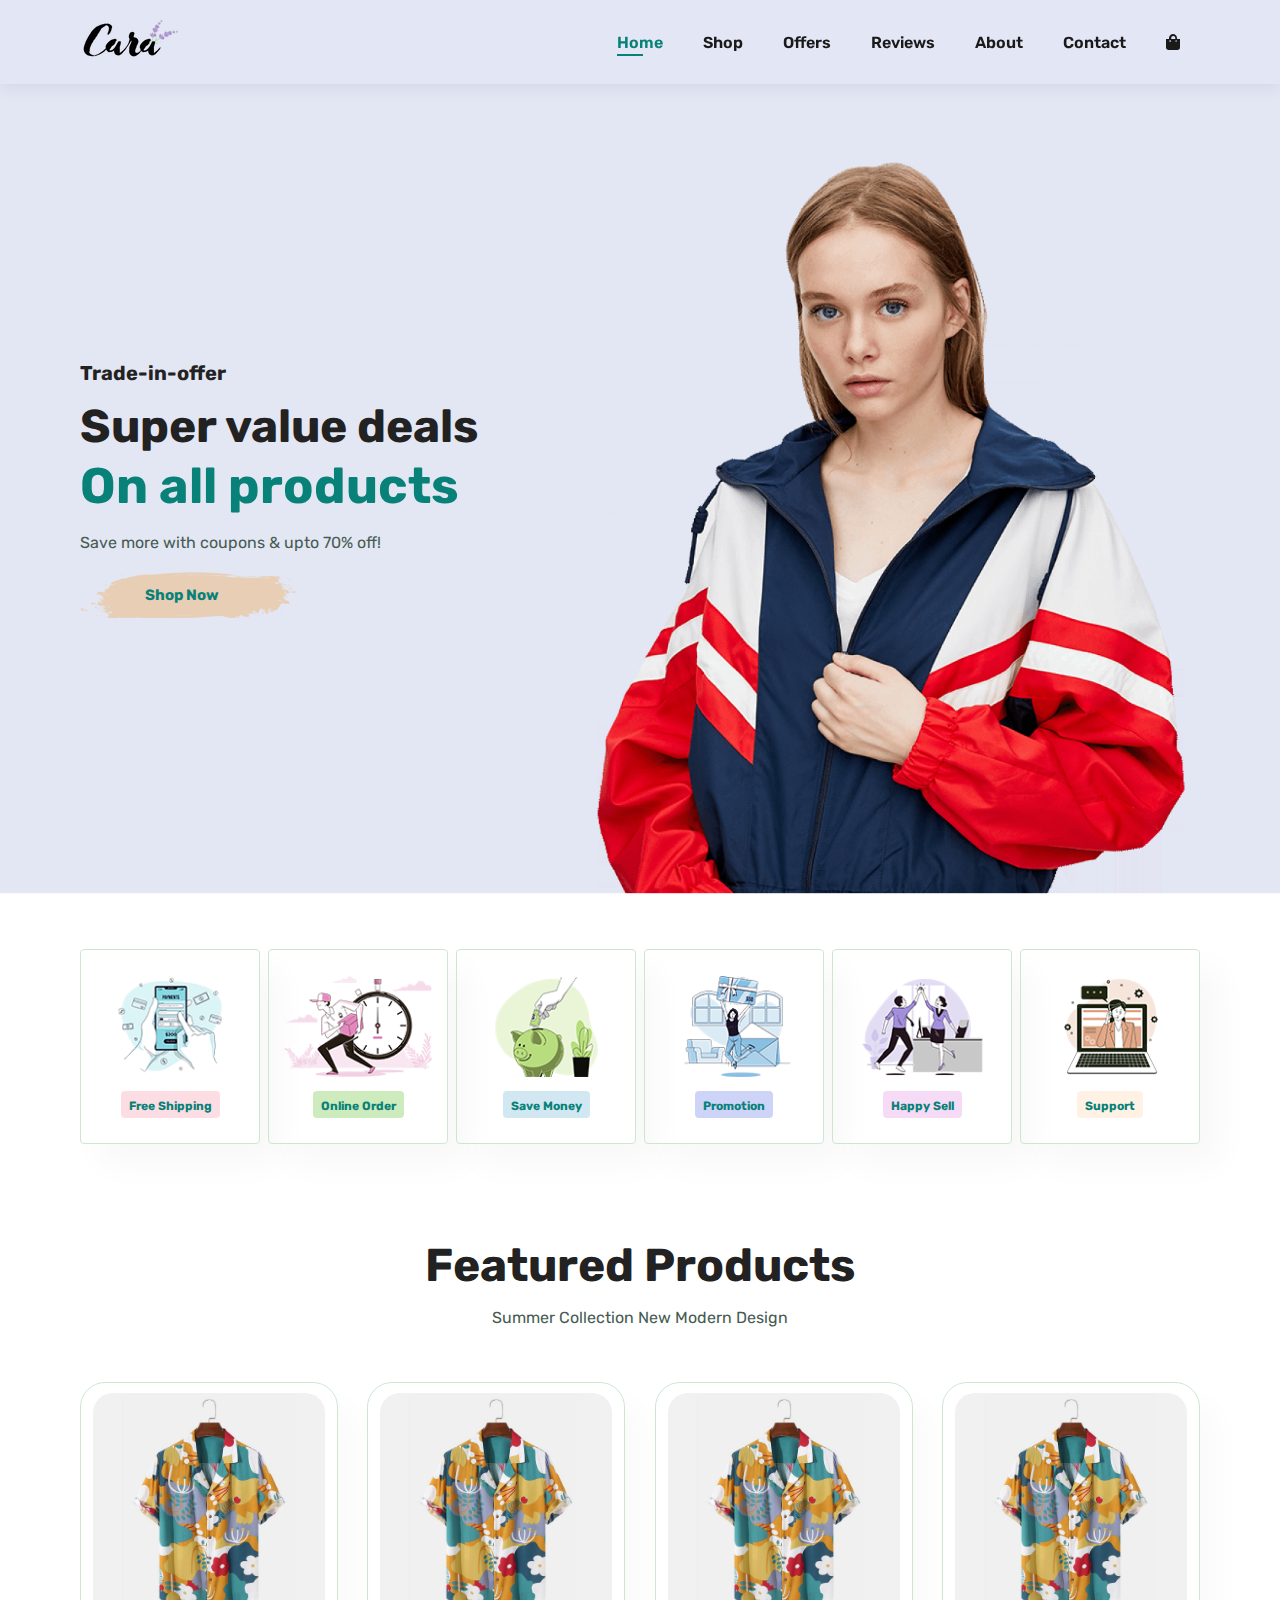
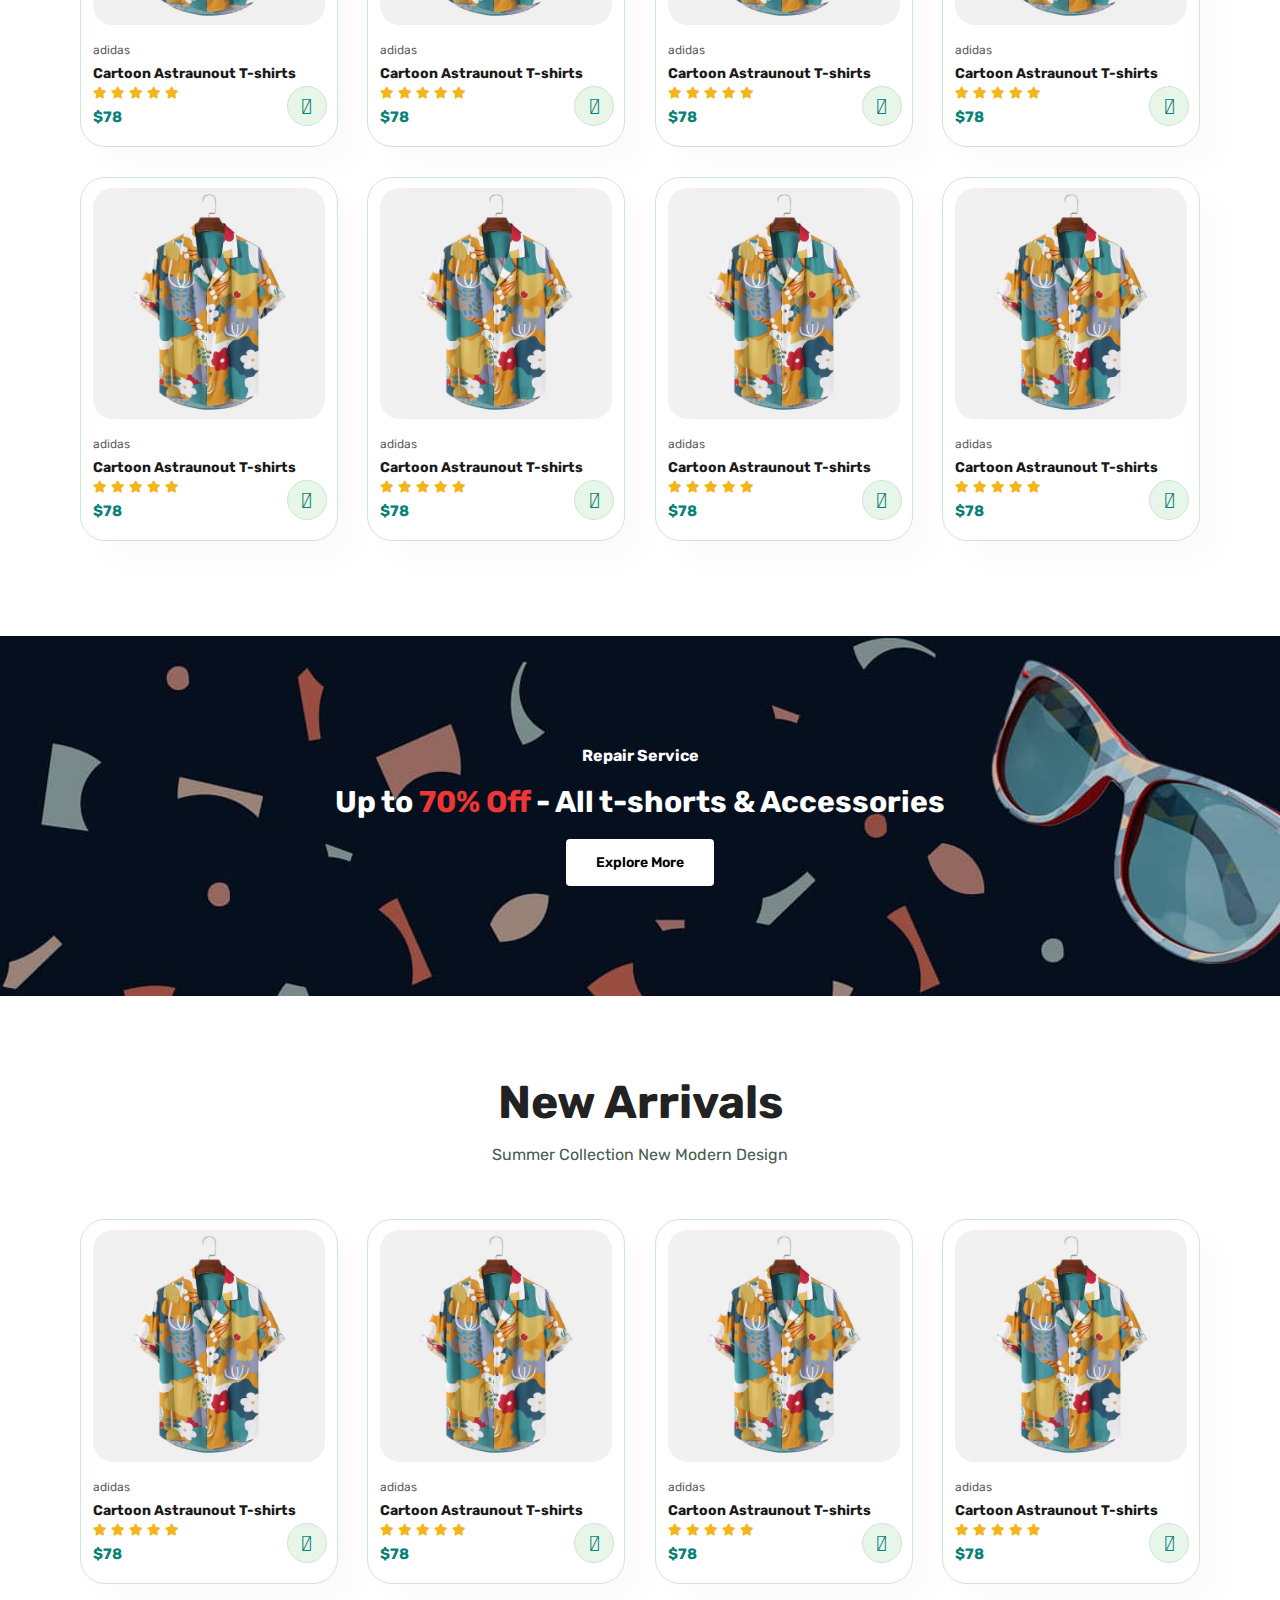
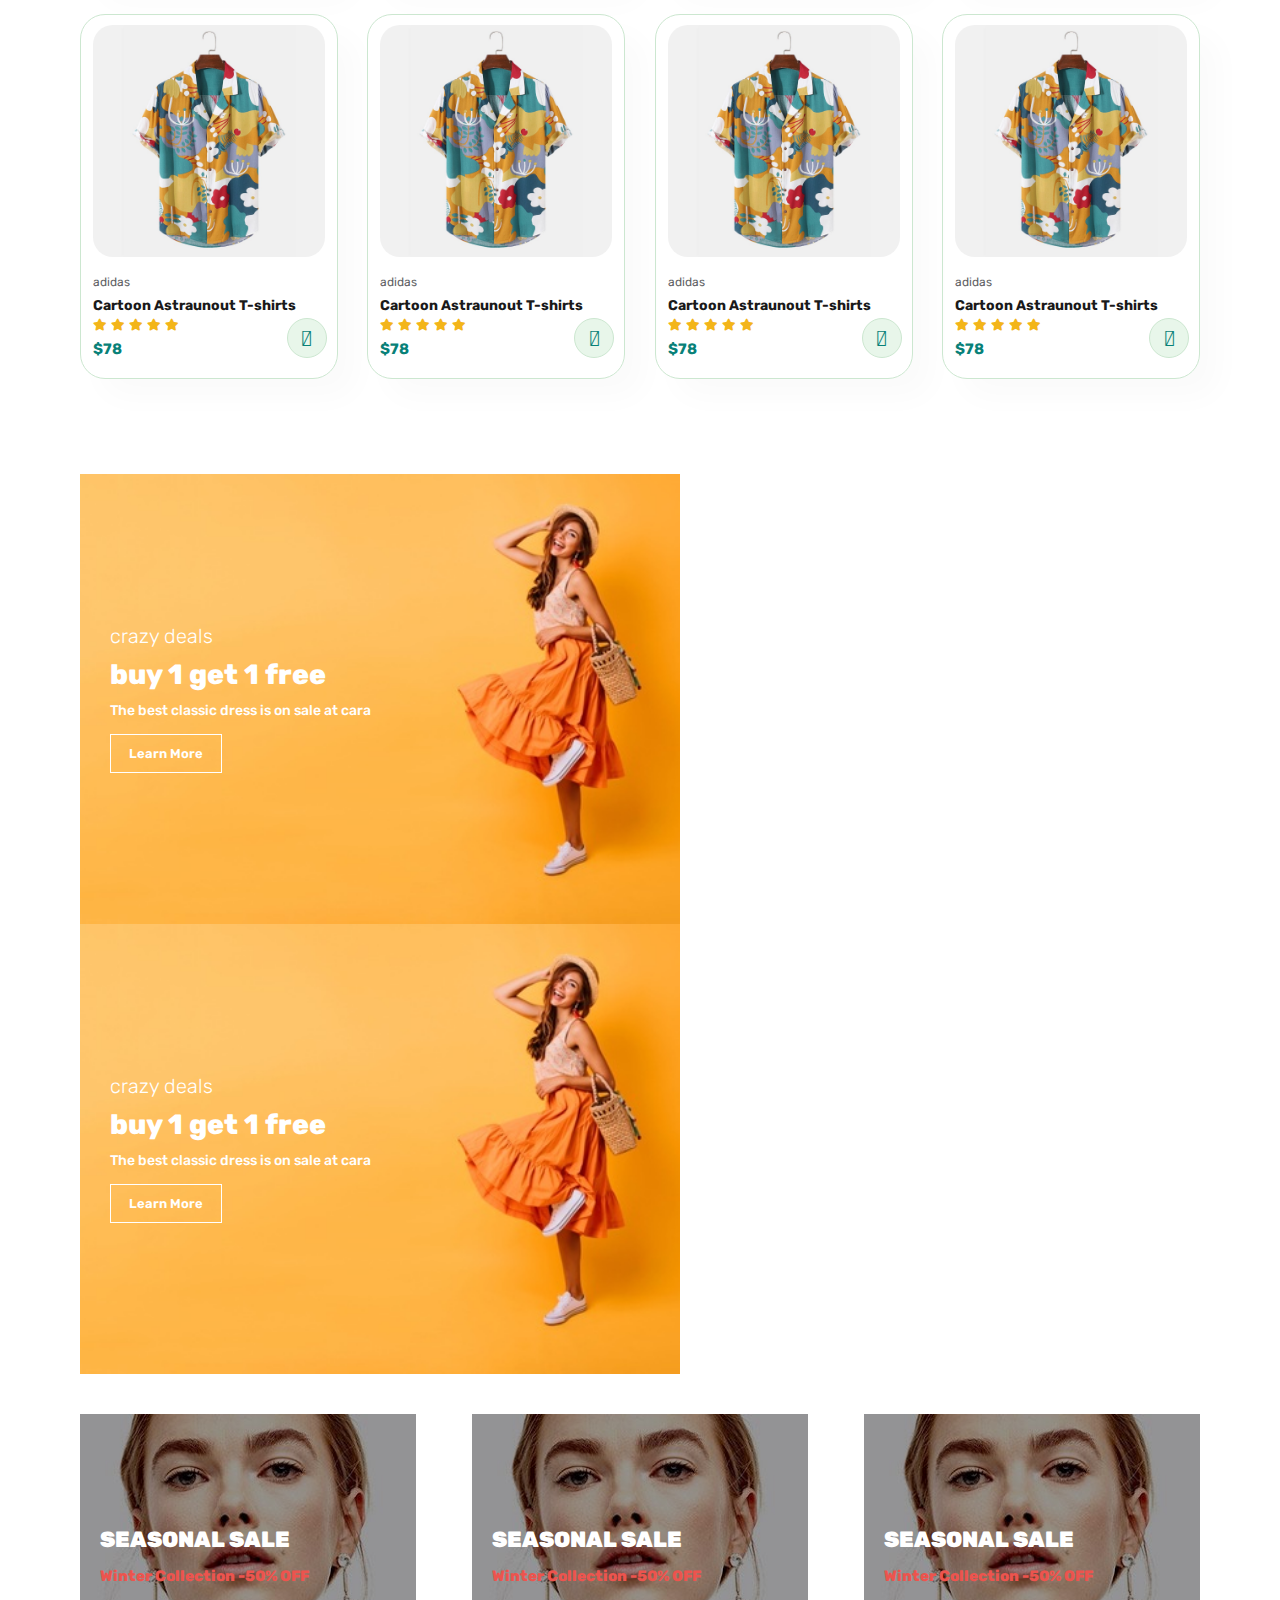
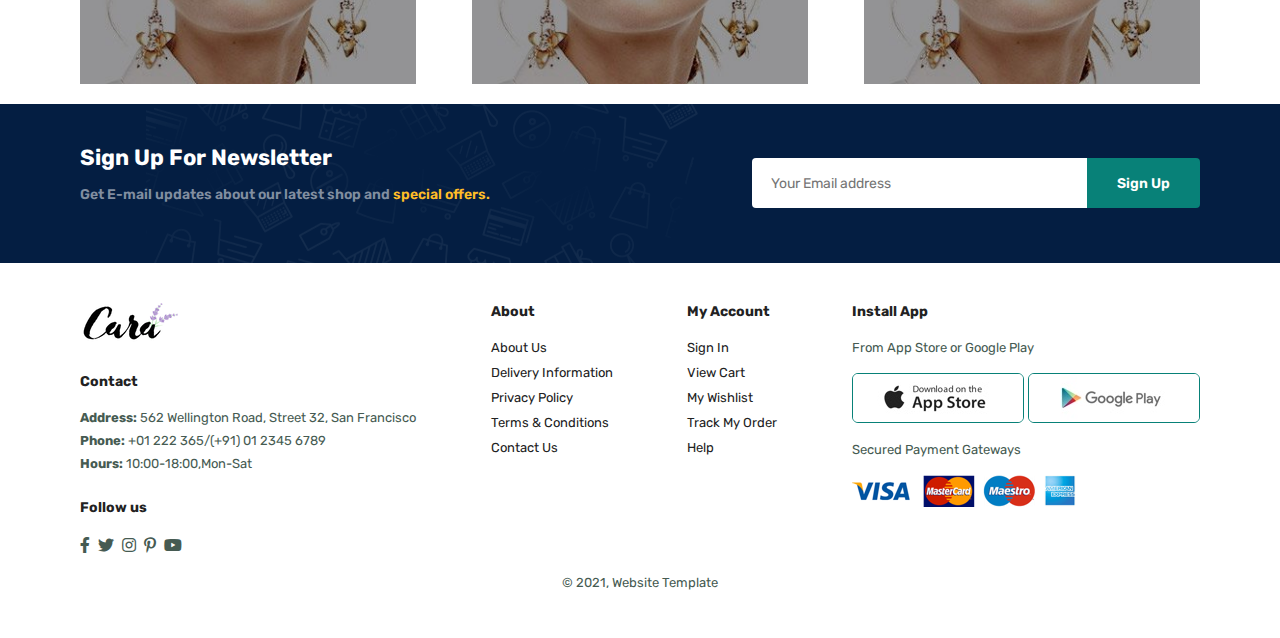
<file: index.html>
<!DOCTYPE html>
<html lang="en">
<head>
    <meta charset="UTF-8">
    <meta name="viewport" content="width=device-width, initial-scale=1.0">
    <link rel="stylesheet" href="style.css">
    <title>Website Name</title>
    <!-- <link rel="stylesheet" href="path/to/font-awesome/css/font-awesome.min.css"> -->
    <link rel="stylesheet" href="https://pro.fontawesome.com/releases/v5.10.0/css/all.css" />
</head>
<body>
    <section id="header">
        <a href="#"><img src="Images/logo.png" class="logo" alt="logo"></a>

        <div>
            <ul id="navbar">
                <li><a class="active" href="index.html">Home</a></li>
                <li><a href="shop.html">Shop</a></li>
                <li><a href="offers.html">Offers</a></li>
                <li><a href="reviews.html">Reviews</a></li>
                <li><a href="about.html">About</a></li>
                <li><a href="contact.html">Contact</a></li>
                <li id="lg-bag"><a href="cart.html"><i class="fa fa-shopping-bag" ></i></a></li>
                <a href="#" id="close"><i class="far fa-times"></i></a>
            </ul>
        </div>
        <div id="mobile">
            <a href="cart.html"><i class="fa fa-shopping-bag" ></i></a>
            <i id="bar" class="fas fa-outdent"></i>
        </div>
    </section>

    <section id="hero">
        <h4>Trade-in-offer</h4>
        <h2>Super value deals</h2>
        <h1>On all products</h1>
        <p>Save more with coupons & upto 70% off!</p>
        <button>Shop Now</button>
    </section>

    <section id="feature" class="section-p1">
        <div class="fe-box">
            <img src="Images/features/f1.png" alt="">
            <h6>Free Shipping</h6>
        </div>
        <div class="fe-box">
            <img src="Images/features/f2.png" alt="">
            <h6>Online Order</h6>
        </div>
        <div class="fe-box">
            <img src="Images/features/f3.png" alt="">
            <h6>Save Money</h6>
        </div>
        <div class="fe-box">
            <img src="Images/features/f4.png" alt="">
            <h6>Promotion</h6>
        </div>
        <div class="fe-box">
            <img src="Images/features/f5.png" alt="">
            <h6>Happy Sell</h6>
        </div>
        <div class="fe-box">
            <img src="Images/features/f6.png" alt="">
            <h6>Support</h6>
        </div>
    </section>

    <section id="product1" class="section-p1">
        <h2>Featured Products</h2>
        <p>Summer Collection New Modern Design</p>
        <div class="pro-container">
            <div class="pro">
                <img src="Images/products/f1.jpg" alt="">
                <div class="des">
                    <span>adidas</span>
                    <h5>Cartoon Astraunout T-shirts</h5>
                    <div class="star">
                        <i class="fas fa-star"></i>
                        <i class="fas fa-star"></i>
                        <i class="fas fa-star"></i>
                        <i class="fas fa-star"></i>
                        <i class="fas fa-star"></i>
                    </div>
                    <h4>$78</h4>
                </div>
                <a href="#"><i class="fal fa-shopping-cart cart"></i></a>
            </div>
            <div class="pro">
                <img src="Images/products/f1.jpg" alt="">
                <div class="des">
                    <span>adidas</span>
                    <h5>Cartoon Astraunout T-shirts</h5>
                    <div class="star">
                        <i class="fas fa-star"></i>
                        <i class="fas fa-star"></i>
                        <i class="fas fa-star"></i>
                        <i class="fas fa-star"></i>
                        <i class="fas fa-star"></i>
                    </div>
                    <h4>$78</h4>
                </div>
                <a href="#"><i class="fal fa-shopping-cart cart"></i></a>
            </div>
            <div class="pro">
                <img src="Images/products/f1.jpg" alt="">
                <div class="des">
                    <span>adidas</span>
                    <h5>Cartoon Astraunout T-shirts</h5>
                    <div class="star">
                        <i class="fas fa-star"></i>
                        <i class="fas fa-star"></i>
                        <i class="fas fa-star"></i>
                        <i class="fas fa-star"></i>
                        <i class="fas fa-star"></i>
                    </div>
                    <h4>$78</h4>
                </div>
                <a href="#"><i class="fal fa-shopping-cart cart"></i></a>
            </div>
            <div class="pro">
                <img src="Images/products/f1.jpg" alt="">
                <div class="des">
                    <span>adidas</span>
                    <h5>Cartoon Astraunout T-shirts</h5>
                    <div class="star">
                        <i class="fas fa-star"></i>
                        <i class="fas fa-star"></i>
                        <i class="fas fa-star"></i>
                        <i class="fas fa-star"></i>
                        <i class="fas fa-star"></i>
                    </div>
                    <h4>$78</h4>
                </div>
                <a href="#"><i class="fal fa-shopping-cart cart"></i></a>
            </div>
            <div class="pro">
                <img src="Images/products/f1.jpg" alt="">
                <div class="des">
                    <span>adidas</span>
                    <h5>Cartoon Astraunout T-shirts</h5>
                    <div class="star">
                        <i class="fas fa-star"></i>
                        <i class="fas fa-star"></i>
                        <i class="fas fa-star"></i>
                        <i class="fas fa-star"></i>
                        <i class="fas fa-star"></i>
                    </div>
                    <h4>$78</h4>
                </div>
                <a href="#"><i class="fal fa-shopping-cart cart"></i></a>
            </div>
            <div class="pro">
                <img src="Images/products/f1.jpg" alt="">
                <div class="des">
                    <span>adidas</span>
                    <h5>Cartoon Astraunout T-shirts</h5>
                    <div class="star">
                        <i class="fas fa-star"></i>
                        <i class="fas fa-star"></i>
                        <i class="fas fa-star"></i>
                        <i class="fas fa-star"></i>
                        <i class="fas fa-star"></i>
                    </div>
                    <h4>$78</h4>
                </div>
                <a href="#"><i class="fal fa-shopping-cart cart"></i></a>
            </div>
            <div class="pro">
                <img src="Images/products/f1.jpg" alt="">
                <div class="des">
                    <span>adidas</span>
                    <h5>Cartoon Astraunout T-shirts</h5>
                    <div class="star">
                        <i class="fas fa-star"></i>
                        <i class="fas fa-star"></i>
                        <i class="fas fa-star"></i>
                        <i class="fas fa-star"></i>
                        <i class="fas fa-star"></i>
                    </div>
                    <h4>$78</h4>
                </div>
                <a href="#"><i class="fal fa-shopping-cart cart"></i></a>
            </div>
            <div class="pro">
                <img src="Images/products/f1.jpg" alt="">
                <div class="des">
                    <span>adidas</span>
                    <h5>Cartoon Astraunout T-shirts</h5>
                    <div class="star">
                        <i class="fas fa-star"></i>
                        <i class="fas fa-star"></i>
                        <i class="fas fa-star"></i>
                        <i class="fas fa-star"></i>
                        <i class="fas fa-star"></i>
                    </div>
                    <h4>$78</h4>
                </div>
                <a href="#"><i class="fal fa-shopping-cart cart"></i></a>
            </div>
        </div>
    </section>

    <section id="banner" class="section-m1">
        <h4>Repair Service</h4>
        <h2>Up to <span>70% Off</span> - All t-shorts & Accessories</h2>
        <button class="normal">Explore More</button>
    </section>

    <section id="product1" class="section-p1">
        <h2>New Arrivals</h2>
        <p>Summer Collection New Modern Design</p>
        <div class="pro-container">
            <div class="pro">
                <img src="Images/products/f1.jpg" alt="">
                <div class="des">
                    <span>adidas</span>
                    <h5>Cartoon Astraunout T-shirts</h5>
                    <div class="star">
                        <i class="fas fa-star"></i>
                        <i class="fas fa-star"></i>
                        <i class="fas fa-star"></i>
                        <i class="fas fa-star"></i>
                        <i class="fas fa-star"></i>
                    </div>
                    <h4>$78</h4>
                </div>
                <a href="#"><i class="fal fa-shopping-cart cart"></i></a>
            </div>
            <div class="pro">
                <img src="Images/products/f1.jpg" alt="">
                <div class="des">
                    <span>adidas</span>
                    <h5>Cartoon Astraunout T-shirts</h5>
                    <div class="star">
                        <i class="fas fa-star"></i>
                        <i class="fas fa-star"></i>
                        <i class="fas fa-star"></i>
                        <i class="fas fa-star"></i>
                        <i class="fas fa-star"></i>
                    </div>
                    <h4>$78</h4>
                </div>
                <a href="#"><i class="fal fa-shopping-cart cart"></i></a>
            </div>
            <div class="pro">
                <img src="Images/products/f1.jpg" alt="">
                <div class="des">
                    <span>adidas</span>
                    <h5>Cartoon Astraunout T-shirts</h5>
                    <div class="star">
                        <i class="fas fa-star"></i>
                        <i class="fas fa-star"></i>
                        <i class="fas fa-star"></i>
                        <i class="fas fa-star"></i>
                        <i class="fas fa-star"></i>
                    </div>
                    <h4>$78</h4>
                </div>
                <a href="#"><i class="fal fa-shopping-cart cart"></i></a>
            </div>
            <div class="pro">
                <img src="Images/products/f1.jpg" alt="">
                <div class="des">
                    <span>adidas</span>
                    <h5>Cartoon Astraunout T-shirts</h5>
                    <div class="star">
                        <i class="fas fa-star"></i>
                        <i class="fas fa-star"></i>
                        <i class="fas fa-star"></i>
                        <i class="fas fa-star"></i>
                        <i class="fas fa-star"></i>
                    </div>
                    <h4>$78</h4>
                </div>
                <a href="#"><i class="fal fa-shopping-cart cart"></i></a>
            </div>
            <div class="pro">
                <img src="Images/products/f1.jpg" alt="">
                <div class="des">
                    <span>adidas</span>
                    <h5>Cartoon Astraunout T-shirts</h5>
                    <div class="star">
                        <i class="fas fa-star"></i>
                        <i class="fas fa-star"></i>
                        <i class="fas fa-star"></i>
                        <i class="fas fa-star"></i>
                        <i class="fas fa-star"></i>
                    </div>
                    <h4>$78</h4>
                </div>
                <a href="#"><i class="fal fa-shopping-cart cart"></i></a>
            </div>
            <div class="pro">
                <img src="Images/products/f1.jpg" alt="">
                <div class="des">
                    <span>adidas</span>
                    <h5>Cartoon Astraunout T-shirts</h5>
                    <div class="star">
                        <i class="fas fa-star"></i>
                        <i class="fas fa-star"></i>
                        <i class="fas fa-star"></i>
                        <i class="fas fa-star"></i>
                        <i class="fas fa-star"></i>
                    </div>
                    <h4>$78</h4>
                </div>
                <a href="#"><i class="fal fa-shopping-cart cart"></i></a>
            </div>
            <div class="pro">
                <img src="Images/products/f1.jpg" alt="">
                <div class="des">
                    <span>adidas</span>
                    <h5>Cartoon Astraunout T-shirts</h5>
                    <div class="star">
                        <i class="fas fa-star"></i>
                        <i class="fas fa-star"></i>
                        <i class="fas fa-star"></i>
                        <i class="fas fa-star"></i>
                        <i class="fas fa-star"></i>
                    </div>
                    <h4>$78</h4>
                </div>
                <a href="#"><i class="fal fa-shopping-cart cart"></i></a>
            </div>
            <div class="pro">
                <img src="Images/products/f1.jpg" alt="">
                <div class="des">
                    <span>adidas</span>
                    <h5>Cartoon Astraunout T-shirts</h5>
                    <div class="star">
                        <i class="fas fa-star"></i>
                        <i class="fas fa-star"></i>
                        <i class="fas fa-star"></i>
                        <i class="fas fa-star"></i>
                        <i class="fas fa-star"></i>
                    </div>
                    <h4>$78</h4>
                </div>
                <a href="#"><i class="fal fa-shopping-cart cart"></i></a>
            </div>
        </div>
    </section>
    
    <section id="sm-banner" class="section-p1">
        <div class="banner-box">
            <h4>crazy deals</h4>
            <h2>buy 1 get 1 free</h2>
            <span>The best classic dress is on sale at cara</span>
            <button class="white">Learn More</button>
        </div>
        <div class="banner-box banner-box2">
            <h4>crazy deals</h4>
            <h2>buy 1 get 1 free</h2>
            <span>The best classic dress is on sale at cara</span>
            <button class="white">Learn More</button>
        </div>
    </section>

    <section id="banner3">
        <div class="banner-box">
            <h2>SEASONAL SALE</h2>
            <h3>Winter Collection -50% OFF</h3>
        </div>
        <div class="banner-box banner-box2">
            <h2>SEASONAL SALE</h2>
            <h3>Winter Collection -50% OFF</h3>
        </div>
        <div class="banner-box banner-box3">
            <h2>SEASONAL SALE</h2>
            <h3>Winter Collection -50% OFF</h3>
        </div>
    </section>

    <section id="newsletter" class="section-p1" class="section-m1">
        <div class="newstext">
            <h4>Sign Up For Newsletter</h4>
            <p>Get E-mail updates about our latest shop and <span>special offers.</span></p>
        </div>
        <div class="form">
            <input type="text" placeholder="Your Email address">
            <button class="normal">Sign Up</button>
        </div>
    </section>

    <footer class="section-p1">
        <div class="col">
            <img class="logo" src="Images/logo.png" alt="">
            <h4>Contact</h4>
            <p><strong>Address: </strong> 562 Wellington Road, Street 32, San Francisco </p>
            <p><strong>Phone: </strong> +01 222 365/(+91) 01 2345 6789 </p>
            <p><strong>Hours: </strong> 10:00-18:00,Mon-Sat </p>
            <div class="follow">
                <h4>Follow us</h4>
                <div class="icon">
                    <i class="fab fa-facebook-f"></i>
                    <i class="fab fa-twitter"></i>
                    <i class="fab fa-instagram"></i>
                    <i class="fab fa-pinterest-p"></i>
                    <i class="fab fa-youtube"></i>
                </div>
            </div>
        </div>

        <div class="col">
            <h4>About</h4>
            <a href="#">About Us</a>
            <a href="#">Delivery Information</a>
            <a href="#">Privacy Policy</a>
            <a href="#">Terms & Conditions</a>
            <a href="#">Contact Us</a>
        </div>

        <div class="col">
            <h4>My Account</h4>
            <a href="#">Sign In</a>
            <a href="#">View Cart</a>
            <a href="#">My Wishlist</a>
            <a href="#">Track My Order</a>
            <a href="#">Help</a>
        </div>

        <div class="col install">
            <h4>Install App</h4>
            <p>From App Store or Google Play</p>
            <div class="row">
                <img src="Images/pay/app.jpg" alt="">
                <img src="Images/pay/play.jpg" alt="">
            </div>
            <p>Secured Payment Gateways</p>
            <img src="Images/pay/pay.png" alt="">
        </div>

        <div class="copyright">
            <p>© 2021, Website Template</p>
        </div>
    </footer>

    <script src="script.js"></script>
</body>
</html>
</file>
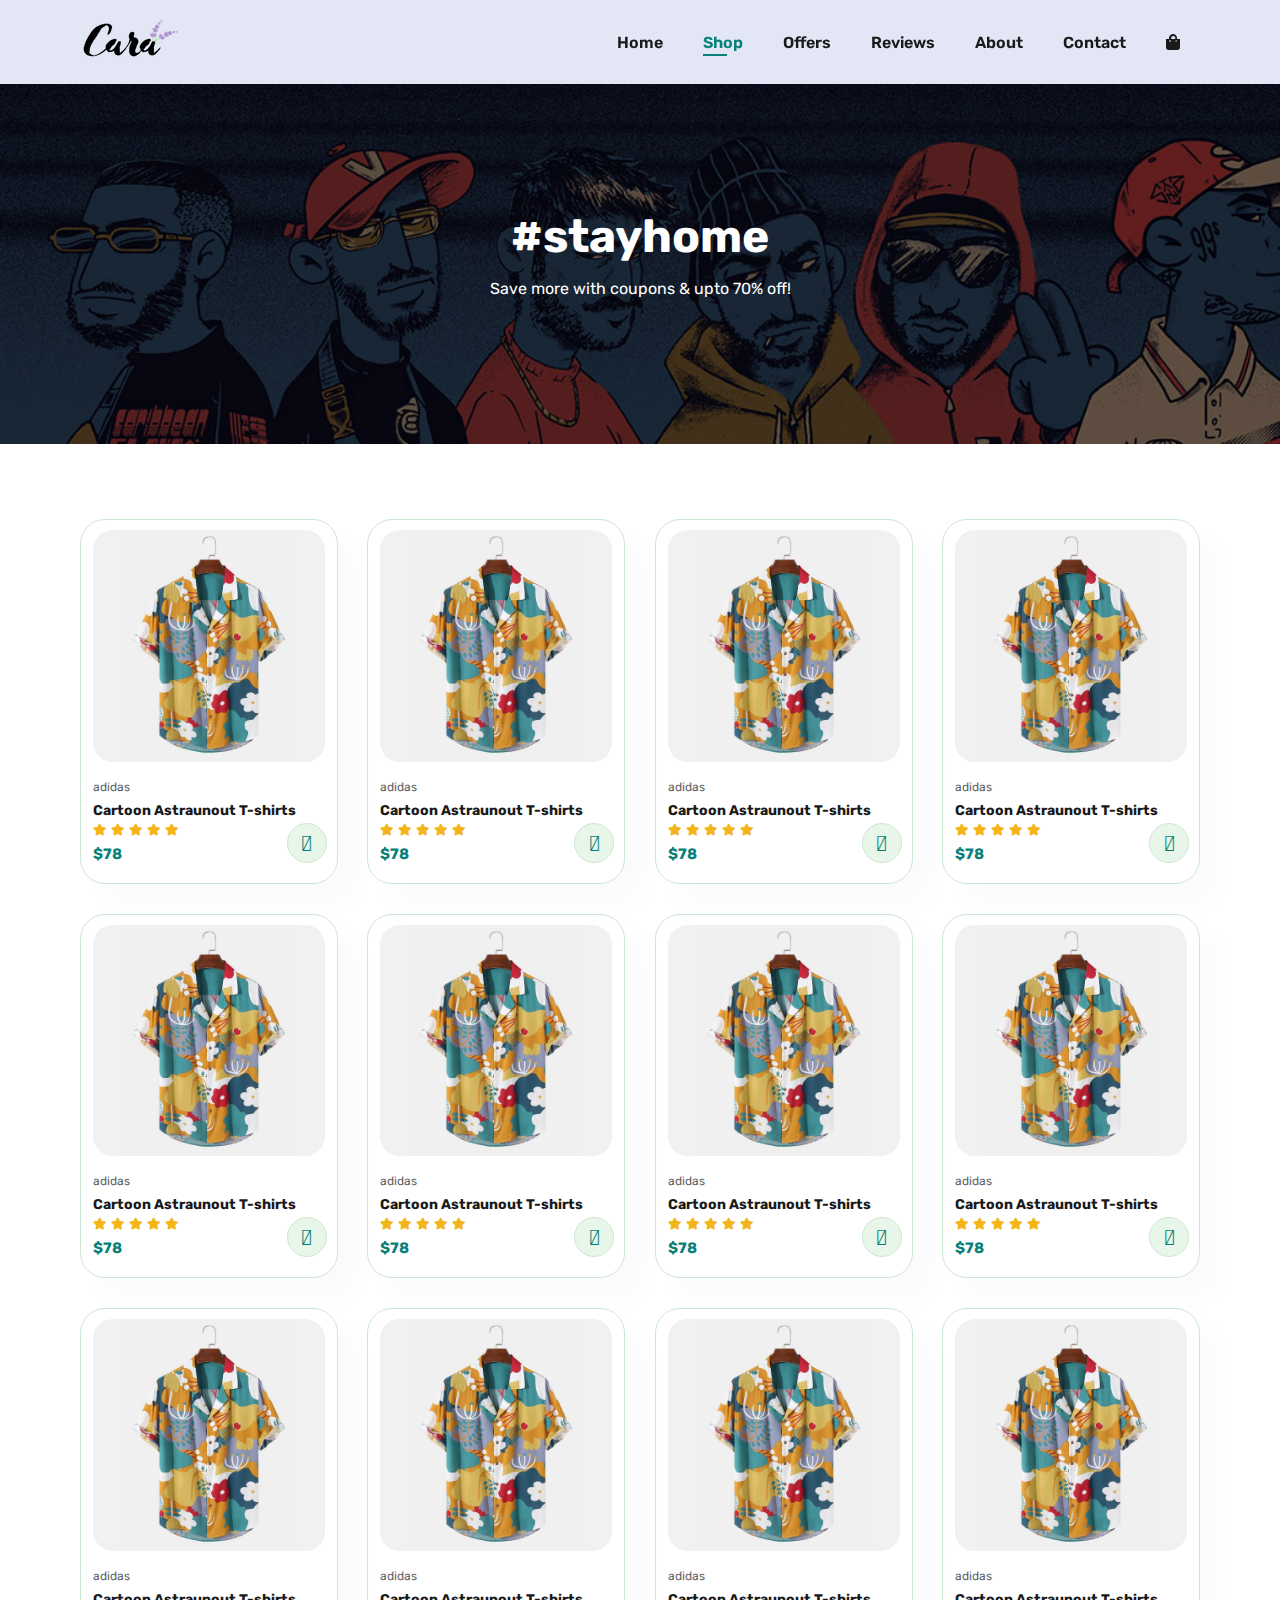
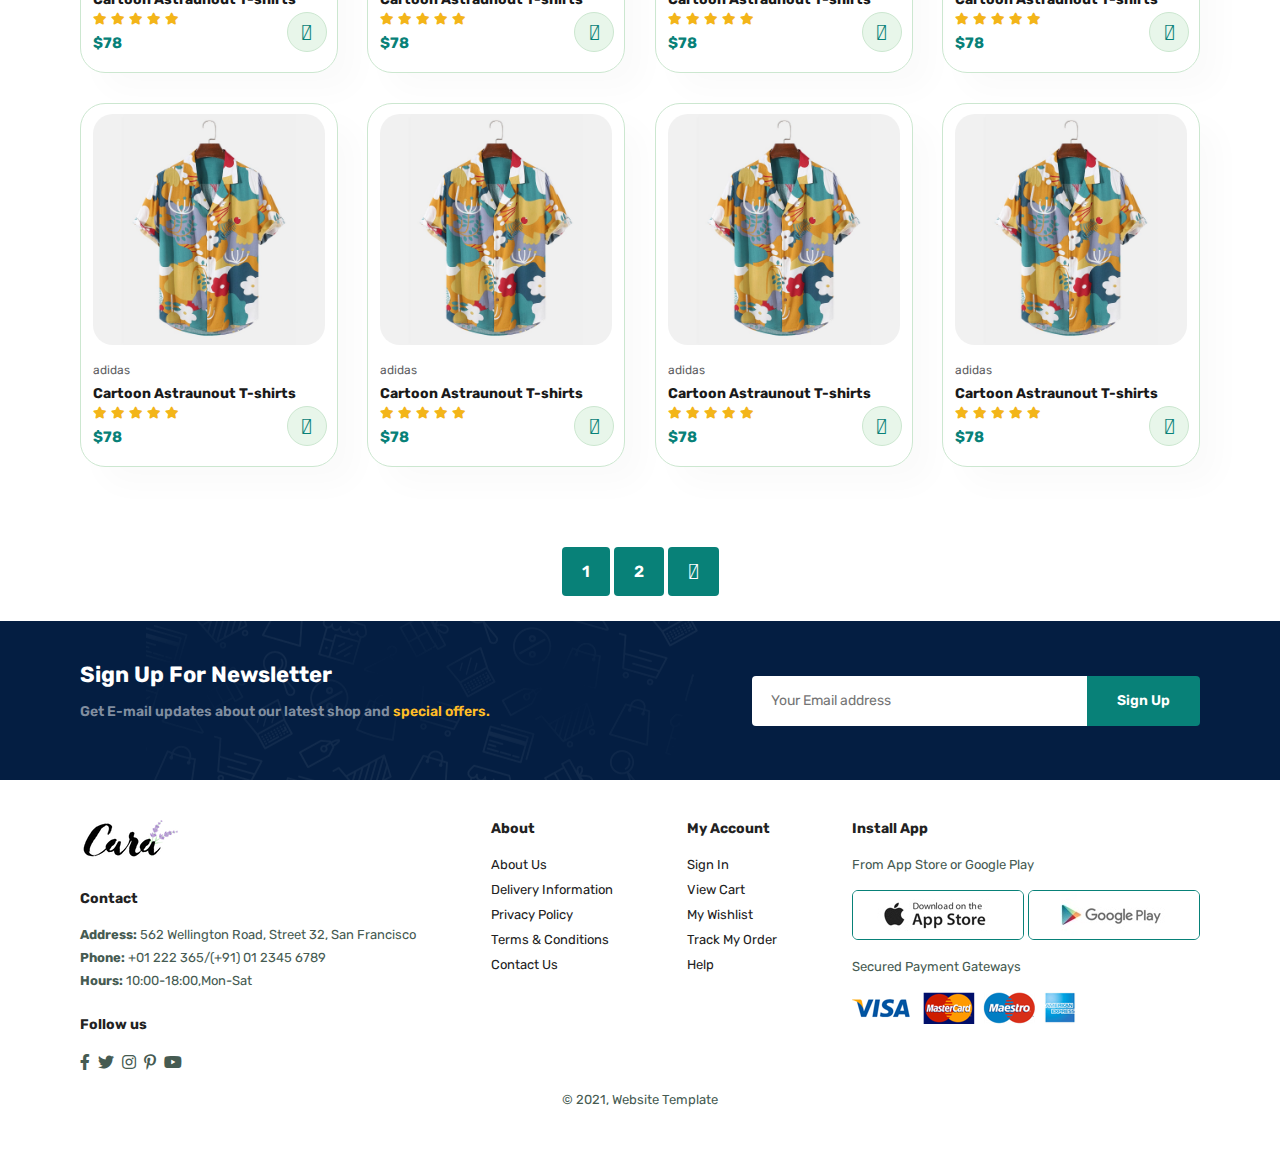
<file: shop.html>
<!DOCTYPE html>
<html lang="en">
<head>
    <meta charset="UTF-8">
    <meta name="viewport" content="width=device-width, initial-scale=1.0">
    <link rel="stylesheet" href="style.css">
    <title>Website Name</title>
    <!-- <link rel="stylesheet" href="path/to/font-awesome/css/font-awesome.min.css"> -->
    <link rel="stylesheet" href="https://pro.fontawesome.com/releases/v5.10.0/css/all.css" />
</head>
<body>
    <section id="header">
        <a href="#"><img src="Images/logo.png" class="logo" alt="logo"></a>

        <div>
            <ul id="navbar">
                <li><a href="index.html">Home</a></li>
                <li><a class="active" href="shop.html">Shop</a></li>
                <li><a href="offers.html">Offers</a></li>
                <li><a href="reviews.html">Reviews</a></li>
                <li><a href="about.html">About</a></li>
                <li><a href="contact.html">Contact</a></li>
                <li id="lg-bag"><a href="cart.html"><i class="fa fa-shopping-bag" ></i></a></li>
                <a href="#" id="close"><i class="far fa-times"></i></a>
            </ul>
        </div>
        <div id="mobile">
            <a href="cart.html"><i class="fa fa-shopping-bag" ></i></a>
            <i id="bar" class="fas fa-outdent"></i>
        </div>
    </section>

    <section id="page-header">
        <h2>#stayhome</h2>
        <p>Save more with coupons & upto 70% off!</p>
    </section>

    <section id="product1" class="section-p1">
        <div class="pro-container">
            <div class="pro" onclick="window.location.href='sproduct.html';">
                <img src="Images/products/f1.jpg" alt="">
                <div class="des">
                    <span>adidas</span>
                    <h5>Cartoon Astraunout T-shirts</h5>
                    <div class="star">
                        <i class="fas fa-star"></i>
                        <i class="fas fa-star"></i>
                        <i class="fas fa-star"></i>
                        <i class="fas fa-star"></i>
                        <i class="fas fa-star"></i>
                    </div>
                    <h4>$78</h4>
                </div>
                <a href="#"><i class="fal fa-shopping-cart cart"></i></a>
            </div>
            <div class="pro">
                <img src="Images/products/f1.jpg" alt="">
                <div class="des">
                    <span>adidas</span>
                    <h5>Cartoon Astraunout T-shirts</h5>
                    <div class="star">
                        <i class="fas fa-star"></i>
                        <i class="fas fa-star"></i>
                        <i class="fas fa-star"></i>
                        <i class="fas fa-star"></i>
                        <i class="fas fa-star"></i>
                    </div>
                    <h4>$78</h4>
                </div>
                <a href="#"><i class="fal fa-shopping-cart cart"></i></a>
            </div>
            <div class="pro">
                <img src="Images/products/f1.jpg" alt="">
                <div class="des">
                    <span>adidas</span>
                    <h5>Cartoon Astraunout T-shirts</h5>
                    <div class="star">
                        <i class="fas fa-star"></i>
                        <i class="fas fa-star"></i>
                        <i class="fas fa-star"></i>
                        <i class="fas fa-star"></i>
                        <i class="fas fa-star"></i>
                    </div>
                    <h4>$78</h4>
                </div>
                <a href="#"><i class="fal fa-shopping-cart cart"></i></a>
            </div>
            <div class="pro">
                <img src="Images/products/f1.jpg" alt="">
                <div class="des">
                    <span>adidas</span>
                    <h5>Cartoon Astraunout T-shirts</h5>
                    <div class="star">
                        <i class="fas fa-star"></i>
                        <i class="fas fa-star"></i>
                        <i class="fas fa-star"></i>
                        <i class="fas fa-star"></i>
                        <i class="fas fa-star"></i>
                    </div>
                    <h4>$78</h4>
                </div>
                <a href="#"><i class="fal fa-shopping-cart cart"></i></a>
            </div>
            <div class="pro">
                <img src="Images/products/f1.jpg" alt="">
                <div class="des">
                    <span>adidas</span>
                    <h5>Cartoon Astraunout T-shirts</h5>
                    <div class="star">
                        <i class="fas fa-star"></i>
                        <i class="fas fa-star"></i>
                        <i class="fas fa-star"></i>
                        <i class="fas fa-star"></i>
                        <i class="fas fa-star"></i>
                    </div>
                    <h4>$78</h4>
                </div>
                <a href="#"><i class="fal fa-shopping-cart cart"></i></a>
            </div>
            <div class="pro">
                <img src="Images/products/f1.jpg" alt="">
                <div class="des">
                    <span>adidas</span>
                    <h5>Cartoon Astraunout T-shirts</h5>
                    <div class="star">
                        <i class="fas fa-star"></i>
                        <i class="fas fa-star"></i>
                        <i class="fas fa-star"></i>
                        <i class="fas fa-star"></i>
                        <i class="fas fa-star"></i>
                    </div>
                    <h4>$78</h4>
                </div>
                <a href="#"><i class="fal fa-shopping-cart cart"></i></a>
            </div>
            <div class="pro">
                <img src="Images/products/f1.jpg" alt="">
                <div class="des">
                    <span>adidas</span>
                    <h5>Cartoon Astraunout T-shirts</h5>
                    <div class="star">
                        <i class="fas fa-star"></i>
                        <i class="fas fa-star"></i>
                        <i class="fas fa-star"></i>
                        <i class="fas fa-star"></i>
                        <i class="fas fa-star"></i>
                    </div>
                    <h4>$78</h4>
                </div>
                <a href="#"><i class="fal fa-shopping-cart cart"></i></a>
            </div>
            <div class="pro">
                <img src="Images/products/f1.jpg" alt="">
                <div class="des">
                    <span>adidas</span>
                    <h5>Cartoon Astraunout T-shirts</h5>
                    <div class="star">
                        <i class="fas fa-star"></i>
                        <i class="fas fa-star"></i>
                        <i class="fas fa-star"></i>
                        <i class="fas fa-star"></i>
                        <i class="fas fa-star"></i>
                    </div>
                    <h4>$78</h4>
                </div>
                <a href="#"><i class="fal fa-shopping-cart cart"></i></a>
            </div>
        
            <div class="pro">
                <img src="Images/products/f1.jpg" alt="">
                <div class="des">
                    <span>adidas</span>
                    <h5>Cartoon Astraunout T-shirts</h5>
                    <div class="star">
                        <i class="fas fa-star"></i>
                        <i class="fas fa-star"></i>
                        <i class="fas fa-star"></i>
                        <i class="fas fa-star"></i>
                        <i class="fas fa-star"></i>
                    </div>
                    <h4>$78</h4>
                </div>
                <a href="#"><i class="fal fa-shopping-cart cart"></i></a>
            </div>
            <div class="pro">
                <img src="Images/products/f1.jpg" alt="">
                <div class="des">
                    <span>adidas</span>
                    <h5>Cartoon Astraunout T-shirts</h5>
                    <div class="star">
                        <i class="fas fa-star"></i>
                        <i class="fas fa-star"></i>
                        <i class="fas fa-star"></i>
                        <i class="fas fa-star"></i>
                        <i class="fas fa-star"></i>
                    </div>
                    <h4>$78</h4>
                </div>
                <a href="#"><i class="fal fa-shopping-cart cart"></i></a>
            </div>
            <div class="pro">
                <img src="Images/products/f1.jpg" alt="">
                <div class="des">
                    <span>adidas</span>
                    <h5>Cartoon Astraunout T-shirts</h5>
                    <div class="star">
                        <i class="fas fa-star"></i>
                        <i class="fas fa-star"></i>
                        <i class="fas fa-star"></i>
                        <i class="fas fa-star"></i>
                        <i class="fas fa-star"></i>
                    </div>
                    <h4>$78</h4>
                </div>
                <a href="#"><i class="fal fa-shopping-cart cart"></i></a>
            </div>
            <div class="pro">
                <img src="Images/products/f1.jpg" alt="">
                <div class="des">
                    <span>adidas</span>
                    <h5>Cartoon Astraunout T-shirts</h5>
                    <div class="star">
                        <i class="fas fa-star"></i>
                        <i class="fas fa-star"></i>
                        <i class="fas fa-star"></i>
                        <i class="fas fa-star"></i>
                        <i class="fas fa-star"></i>
                    </div>
                    <h4>$78</h4>
                </div>
                <a href="#"><i class="fal fa-shopping-cart cart"></i></a>
            </div>
            <div class="pro">
                <img src="Images/products/f1.jpg" alt="">
                <div class="des">
                    <span>adidas</span>
                    <h5>Cartoon Astraunout T-shirts</h5>
                    <div class="star">
                        <i class="fas fa-star"></i>
                        <i class="fas fa-star"></i>
                        <i class="fas fa-star"></i>
                        <i class="fas fa-star"></i>
                        <i class="fas fa-star"></i>
                    </div>
                    <h4>$78</h4>
                </div>
                <a href="#"><i class="fal fa-shopping-cart cart"></i></a>
            </div>
            <div class="pro">
                <img src="Images/products/f1.jpg" alt="">
                <div class="des">
                    <span>adidas</span>
                    <h5>Cartoon Astraunout T-shirts</h5>
                    <div class="star">
                        <i class="fas fa-star"></i>
                        <i class="fas fa-star"></i>
                        <i class="fas fa-star"></i>
                        <i class="fas fa-star"></i>
                        <i class="fas fa-star"></i>
                    </div>
                    <h4>$78</h4>
                </div>
                <a href="#"><i class="fal fa-shopping-cart cart"></i></a>
            </div>
            <div class="pro">
                <img src="Images/products/f1.jpg" alt="">
                <div class="des">
                    <span>adidas</span>
                    <h5>Cartoon Astraunout T-shirts</h5>
                    <div class="star">
                        <i class="fas fa-star"></i>
                        <i class="fas fa-star"></i>
                        <i class="fas fa-star"></i>
                        <i class="fas fa-star"></i>
                        <i class="fas fa-star"></i>
                    </div>
                    <h4>$78</h4>
                </div>
                <a href="#"><i class="fal fa-shopping-cart cart"></i></a>
            </div>
            <div class="pro">
                <img src="Images/products/f1.jpg" alt="">
                <div class="des">
                    <span>adidas</span>
                    <h5>Cartoon Astraunout T-shirts</h5>
                    <div class="star">
                        <i class="fas fa-star"></i>
                        <i class="fas fa-star"></i>
                        <i class="fas fa-star"></i>
                        <i class="fas fa-star"></i>
                        <i class="fas fa-star"></i>
                    </div>
                    <h4>$78</h4>
                </div>
                <a href="#"><i class="fal fa-shopping-cart cart"></i></a>
            </div>
        </div>
    </section>
    
    <section id="pageination" class="section-p1">
        <a href="#">1</a>
        <a href="#">2</a>
        <a href="#"><i class="fal fa-long-arrow-alt-right"></i></a>
    </section>
    <section id="newsletter" class="section-p1" class="section-m1">
        <div class="newstext">
            <h4>Sign Up For Newsletter</h4>
            <p>Get E-mail updates about our latest shop and <span>special offers.</span></p>
        </div>
        <div class="form">
            <input type="text" placeholder="Your Email address">
            <button class="normal">Sign Up</button>
        </div>
    </section>

    <footer class="section-p1">
        <div class="col">
            <img class="logo" src="Images/logo.png" alt="">
            <h4>Contact</h4>
            <p><strong>Address: </strong> 562 Wellington Road, Street 32, San Francisco </p>
            <p><strong>Phone: </strong> +01 222 365/(+91) 01 2345 6789 </p>
            <p><strong>Hours: </strong> 10:00-18:00,Mon-Sat </p>
            <div class="follow">
                <h4>Follow us</h4>
                <div class="icon">
                    <i class="fab fa-facebook-f"></i>
                    <i class="fab fa-twitter"></i>
                    <i class="fab fa-instagram"></i>
                    <i class="fab fa-pinterest-p"></i>
                    <i class="fab fa-youtube"></i>
                </div>
            </div>
        </div>

        <div class="col">
            <h4>About</h4>
            <a href="#">About Us</a>
            <a href="#">Delivery Information</a>
            <a href="#">Privacy Policy</a>
            <a href="#">Terms & Conditions</a>
            <a href="#">Contact Us</a>
        </div>

        <div class="col">
            <h4>My Account</h4>
            <a href="#">Sign In</a>
            <a href="#">View Cart</a>
            <a href="#">My Wishlist</a>
            <a href="#">Track My Order</a>
            <a href="#">Help</a>
        </div>

        <div class="col install">
            <h4>Install App</h4>
            <p>From App Store or Google Play</p>
            <div class="row">
                <img src="Images/pay/app.jpg" alt="">
                <img src="Images/pay/play.jpg" alt="">
            </div>
            <p>Secured Payment Gateways</p>
            <img src="Images/pay/pay.png" alt="">
        </div>

        <div class="copyright">
            <p>© 2021, Website Template</p>
        </div>
    </footer>

    <script src="script.js"></script>
</body>
</html>
</file>
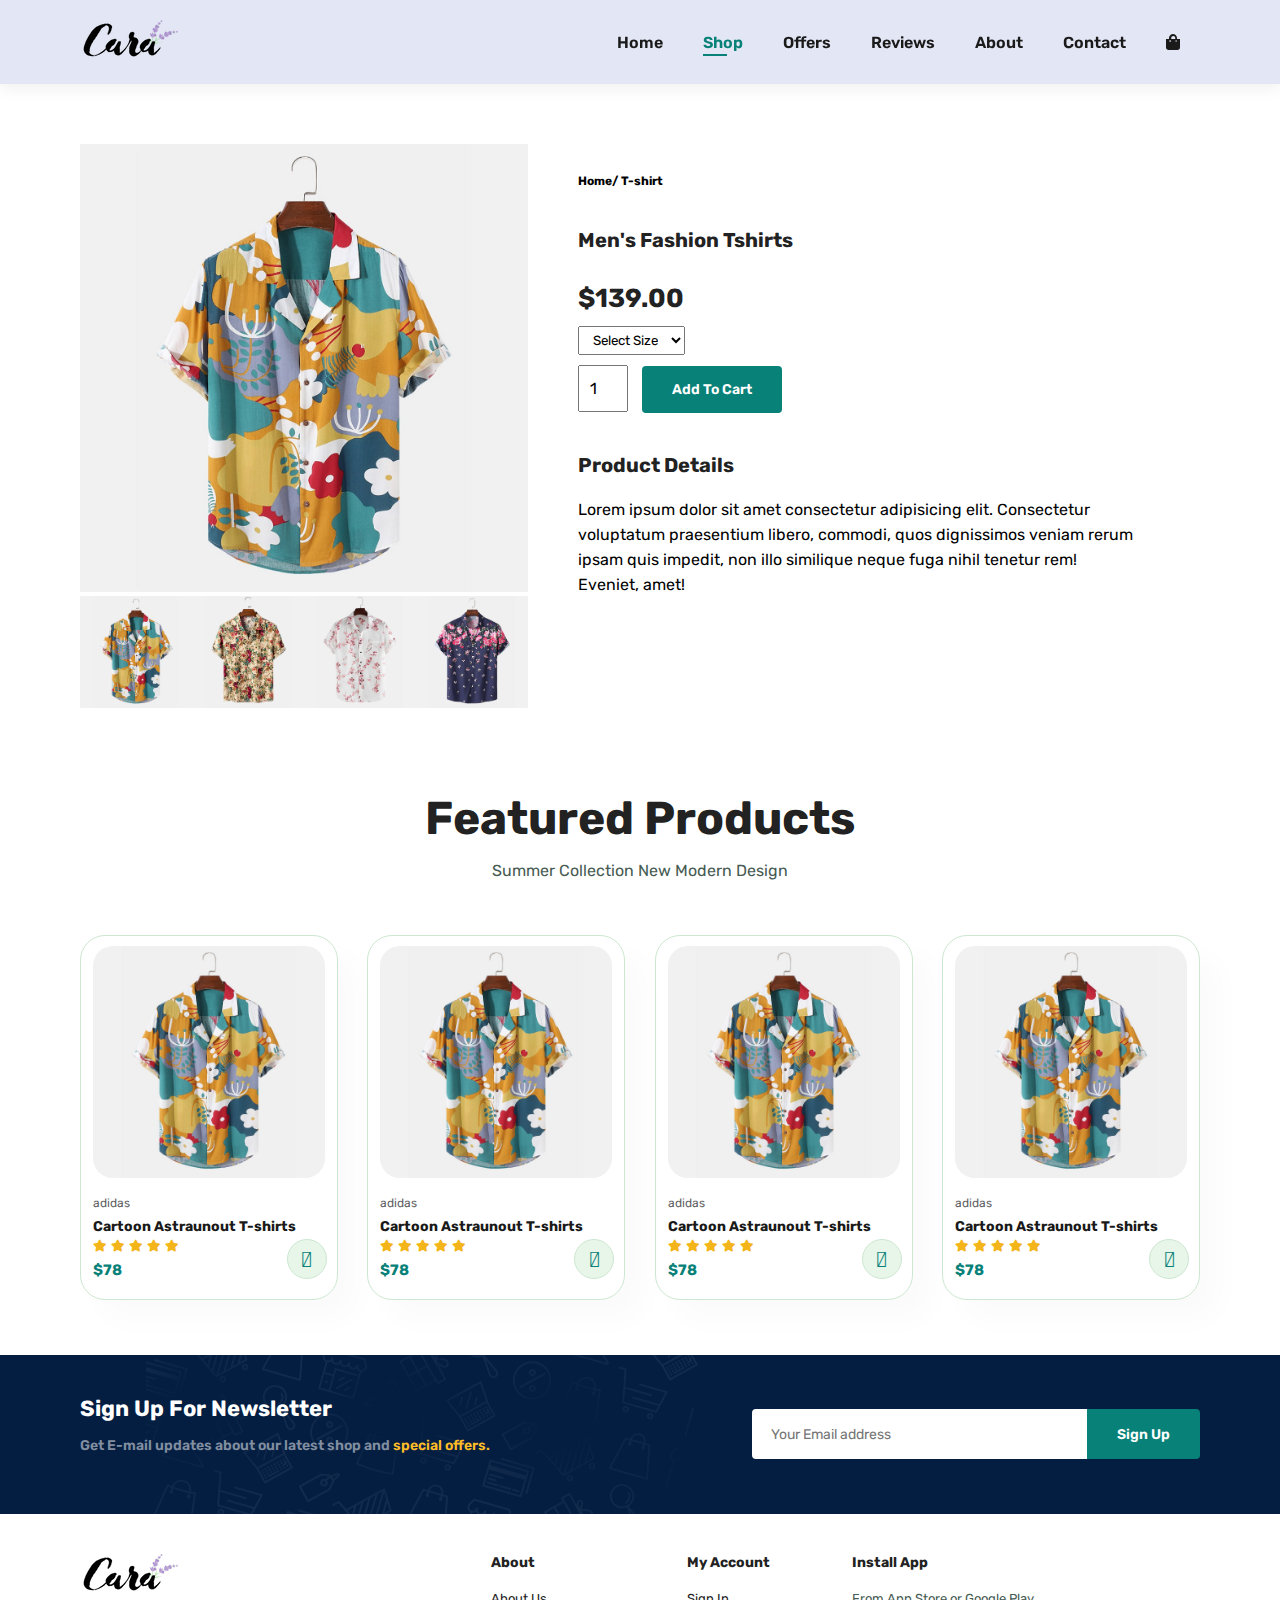
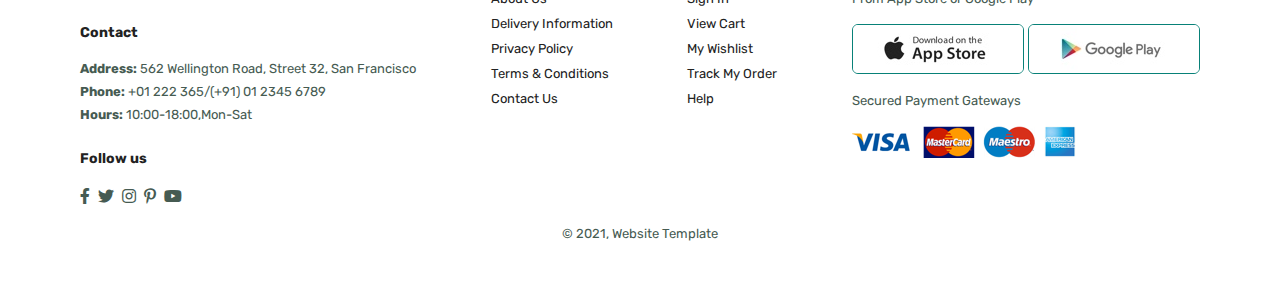
<file: sproduct.html>
<!DOCTYPE html>
<html lang="en">
<head>
    <meta charset="UTF-8">
    <meta name="viewport" content="width=device-width, initial-scale=1.0">
    <link rel="stylesheet" href="style.css">
    <title>Website Name</title>
    <!-- <link rel="stylesheet" href="path/to/font-awesome/css/font-awesome.min.css"> -->
    <link rel="stylesheet" href="https://pro.fontawesome.com/releases/v5.10.0/css/all.css" />
</head>
<body>
    <section id="header">
        <a href="#"><img src="Images/logo.png" class="logo" alt="logo"></a>

        <div>
            <ul id="navbar">
                <li><a href="index.html">Home</a></li>
                <li><a class="active" href="shop.html">Shop</a></li>
                <li><a href="offers.html">Offers</a></li>
                <li><a href="reviews.html">Reviews</a></li>
                <li><a href="about.html">About</a></li>
                <li><a href="contact.html">Contact</a></li>
                <li id="lg-bag"><a href="cart.html"><i class="fa fa-shopping-bag" ></i></a></li>
                <a href="#" id="close"><i class="far fa-times"></i></a>
            </ul>
        </div>
        <div id="mobile">
            <a href="cart.html"><i class="fa fa-shopping-bag" ></i></a>
            <i id="bar" class="fas fa-outdent"></i>
        </div>
    </section>

    <section id="prodetails" class="section-p1">
        <div class="single-pro-image">
            <img src="Images/products/f1.jpg" width="100%" id="MainImg" alt="">

            <div class="small-img-group">
                <div class="small-img-col">
                    <img src="Images/products/f1.jpg" width="100%" class="small-img" alt="">
                </div>
                <div class="small-img-col">
                    <img src="Images/products/f3.jpg" width="100%" class="small-img" alt="">
                </div>
                <div class="small-img-col">
                    <img src="Images/products/f4.jpg" width="100%" class="small-img" alt="">
                </div>
                <div class="small-img-col">
                    <img src="Images/products/f5.jpg" width="100%" class="small-img" alt="">
                </div>
            </div>
        </div>

        <div class="single-pro-details">
            <h6>Home/ T-shirt</h6>
            <h4>Men's Fashion Tshirts</h4>
            <h2>$139.00</h2>
            <select>
                <option>Select Size</option>
                <option>XL</option>
                <option>XXL</option>
                <option>Large</option>
                <option>Medium</option>
                <option>Small</option>

            </select>

            <input type="number" value="1">
            <button class="normal">Add To Cart</button>
            <h4>Product Details</h4>
            <span>Lorem ipsum dolor sit amet consectetur adipisicing elit. Consectetur voluptatum praesentium libero, commodi, quos dignissimos veniam rerum ipsam quis impedit, non illo similique neque fuga nihil tenetur rem! Eveniet, amet!</span>
        </div>
    </section>

    <section id="product1" class="section-p1">
        <h2>Featured Products</h2>
        <p>Summer Collection New Modern Design</p>
        <div class="pro-container">
            <div class="pro">
                <img src="Images/products/f1.jpg" alt="">
                <div class="des">
                    <span>adidas</span>
                    <h5>Cartoon Astraunout T-shirts</h5>
                    <div class="star">
                        <i class="fas fa-star"></i>
                        <i class="fas fa-star"></i>
                        <i class="fas fa-star"></i>
                        <i class="fas fa-star"></i>
                        <i class="fas fa-star"></i>
                    </div>
                    <h4>$78</h4>
                </div>
                <a href="#"><i class="fal fa-shopping-cart cart"></i></a>
            </div>
            <div class="pro">
                <img src="Images/products/f1.jpg" alt="">
                <div class="des">
                    <span>adidas</span>
                    <h5>Cartoon Astraunout T-shirts</h5>
                    <div class="star">
                        <i class="fas fa-star"></i>
                        <i class="fas fa-star"></i>
                        <i class="fas fa-star"></i>
                        <i class="fas fa-star"></i>
                        <i class="fas fa-star"></i>
                    </div>
                    <h4>$78</h4>
                </div>
                <a href="#"><i class="fal fa-shopping-cart cart"></i></a>
            </div>
            <div class="pro">
                <img src="Images/products/f1.jpg" alt="">
                <div class="des">
                    <span>adidas</span>
                    <h5>Cartoon Astraunout T-shirts</h5>
                    <div class="star">
                        <i class="fas fa-star"></i>
                        <i class="fas fa-star"></i>
                        <i class="fas fa-star"></i>
                        <i class="fas fa-star"></i>
                        <i class="fas fa-star"></i>
                    </div>
                    <h4>$78</h4>
                </div>
                <a href="#"><i class="fal fa-shopping-cart cart"></i></a>
            </div>
            <div class="pro">
                <img src="Images/products/f1.jpg" alt="">
                <div class="des">
                    <span>adidas</span>
                    <h5>Cartoon Astraunout T-shirts</h5>
                    <div class="star">
                        <i class="fas fa-star"></i>
                        <i class="fas fa-star"></i>
                        <i class="fas fa-star"></i>
                        <i class="fas fa-star"></i>
                        <i class="fas fa-star"></i>
                    </div>
                    <h4>$78</h4>
                </div>
                <a href="#"><i class="fal fa-shopping-cart cart"></i></a>
            </div>
        </div>
    </section>
    
    <section id="newsletter" class="section-p1" class="section-m1">
        <div class="newstext">
            <h4>Sign Up For Newsletter</h4>
            <p>Get E-mail updates about our latest shop and <span>special offers.</span></p>
        </div>
        <div class="form">
            <input type="text" placeholder="Your Email address">
            <button class="normal">Sign Up</button>
        </div>
    </section>

    <footer class="section-p1">
        <div class="col">
            <img class="logo" src="Images/logo.png" alt="">
            <h4>Contact</h4>
            <p><strong>Address: </strong> 562 Wellington Road, Street 32, San Francisco </p>
            <p><strong>Phone: </strong> +01 222 365/(+91) 01 2345 6789 </p>
            <p><strong>Hours: </strong> 10:00-18:00,Mon-Sat </p>
            <div class="follow">
                <h4>Follow us</h4>
                <div class="icon">
                    <i class="fab fa-facebook-f"></i>
                    <i class="fab fa-twitter"></i>
                    <i class="fab fa-instagram"></i>
                    <i class="fab fa-pinterest-p"></i>
                    <i class="fab fa-youtube"></i>
                </div>
            </div>
        </div>

        <div class="col">
            <h4>About</h4>
            <a href="#">About Us</a>
            <a href="#">Delivery Information</a>
            <a href="#">Privacy Policy</a>
            <a href="#">Terms & Conditions</a>
            <a href="#">Contact Us</a>
        </div>

        <div class="col">
            <h4>My Account</h4>
            <a href="#">Sign In</a>
            <a href="#">View Cart</a>
            <a href="#">My Wishlist</a>
            <a href="#">Track My Order</a>
            <a href="#">Help</a>
        </div>

        <div class="col install">
            <h4>Install App</h4>
            <p>From App Store or Google Play</p>
            <div class="row">
                <img src="Images/pay/app.jpg" alt="">
                <img src="Images/pay/play.jpg" alt="">
            </div>
            <p>Secured Payment Gateways</p>
            <img src="Images/pay/pay.png" alt="">
        </div>

        <div class="copyright">
            <p>© 2021, Website Template</p>
        </div>
    </footer>

    <script>
        var MainImg =document.getElementById("MainImg");
        var smallimg=document.getElementsByClassName("small-img");

        smallimg[0].onclick=function(){
            MainImg.src=smallimg[0].src;
        }
        smallimg[1].onclick=function(){
            MainImg.src=smallimg[1].src;
        }
        smallimg[2].onclick=function(){
            MainImg.src=smallimg[2].src;
        }
        smallimg[3].onclick=function(){
            MainImg.src=smallimg[3].src;
        }
    </script>

    <script src="script.js"></script>
</body>
</html>
</file>
<file: style.css>
@import url('https://fonts.googleapis.com/css2?family=Josefin+Sans:wght@100;400&family=Rubik:wght@300;500;700&display=swap');

/* font-family: 'Josefin Sans', sans-serif;
font-family: 'Rubik', sans-serif; */

*{
    margin: 0;
    padding: 0;
    box-sizing: border-box;
    font-family: 'Rubik', sans-serif;
}

h1{
    font-size: 50px;
    line-height: 64px;
    color: #222;
}

h2{
    font-size: 46px;
    line-height: 54px;
    color: #222;
}

h4{
    font-size: 20px;
    color: #222;
}

h6{
    font-weight: 700;
    font-size: 12px;
}

p{
    font-size: 16px;
    color: #465b52;
    margin: 15px 0 20px 0;
}

.section-p1{
    padding: 40px 80px;
}

.section-m1{
    margin: 40px 0;
}

button.normal{
    font-size: 14px;
    font-weight: 600;
    padding: 15px 30px;
    color: #000;
    background-color: #fff;
    border-radius: 4px;
    cursor: pointer;
    border: none;
    outline: none;
    transition: 0.2s;
}

button.white{
    font-size: 13px;
    font-weight: 600;
    padding: 11px 18px;
    color: #fff;
    background-color: transparent;
    cursor: pointer;
    border: 1px solid #fff;
    outline: none;
    transition: 0.2s;
}

body{
    width: 100%;
}

/*Header Start*/
#header{
    display: flex;
    align-items: center;
    justify-content: space-between;
    padding: 20px 80px;
    background: #e3e6f4;
    box-shadow: 0 5px 15px rgba(0, 0, 0, 0.06);
    z-index: 999;
    position: sticky;
    top: 0;
    left: 0;
}

#navbar{
    display: flex;
    align-items: center;
    justify-content: center;
}

#navbar li{
    list-style: none;
    padding: 0 20px;
    position: relative;
}

#navbar li a{
    text-decoration: none;
    font-size: 16px;
    font-weight: 600;
    color: #1a1a1a;
    transition: 0.3s ease;
}

#navbar li a:hover{
    color : #088178;
}

#navbar li a:hover,
#navbar li a.active{
    color: #088178;
}

#navbar li a.active::after,
#navbar li a:hover::after{
    content: "";
    width: 30%;
    height: 2px;
    background: #088178;
    position: absolute;
    bottom: -4px;
    left: 20px;
}

#mobile{
    display: none;
    align-items: center;
}

#close{
    display: none;
}
/*Home Page*/
#hero{
    background-image: url("Images/hero4.png");
    height: 90vh;
    width: 100%;
    background-position: top 25% right 0;
    background-size: cover;
    padding: 0 80px;
    display: flex;
    flex-direction: column;
    align-items: flex-start;
    justify-content: center;
}

#hero h4{
    padding-bottom: 15px;

}

#hero h1{
    color: #088178;
    
}

#hero button{
    background-image: url("Images/button.png");
    background-color: transparent;
    color: #088178;
    border: 0;
    padding: 14px 80px 14px 65px;
    background-repeat: no-repeat;
    cursor: pointer;
    font-weight: 700;
    font-size: 15px;
}
#feature {
    display: flex;
    align-items: center;
    justify-content: space-between;
    flex-wrap: wrap;
}
#feature .fe-box{
    width: 180px;
    text-align: center;
    padding: 25px 15px;
    box-shadow: 20px 20px 34px rgba(0, 0, 0, 0.03);
    border: 1px solid #cce7d0;
    border-radius: 4px;
    margin: 15px 0;
}

#feature .fe-box:hover{
    box-shadow: 10px 10px 54pz rgba(70 , 62, 221, 0.1);
}

#feature .fe-box img{
    width: 100%;
    margin-bottom: 10px;
}

#feature .fe-box h6{
    display: inline-block;
    padding: 9px 8px 6px 8px;
    line-height: 1;
    border-radius: 4px;
    color: #088178;
    background-color: #fddde4;
}

#feature .fe-box:nth-child(2) h6{
    background-color: #cdebbc;
}
#feature .fe-box:nth-child(3) h6{
    background-color: #d1e8f2;
}
#feature .fe-box:nth-child(4) h6{
    background-color: #cdd4f8;
}
#feature .fe-box:nth-child(5) h6{
    background-color: #f6dbf6;
}
#feature .fe-box:nth-child(6) h6{
    background-color: #fff2e5;
}

#product1{
    text-align: center;
}
#product1 .pro-container{
    display: flex;
    justify-content: space-between;
    padding-top: 20px;
    flex-wrap: wrap;
}
#product1 .pro{
    width: 23%;
    min-width: 250px;
    padding: 10px 12px;
    border: 1px solid #cce7d0;
    border-radius: 25px;
    cursor: pointer;
    box-shadow: 20px 20px 30px rgba(0, 0, 0, 0.02);
    margin: 15px 0;
    transition: 0.2s ease ;
    position: relative;
}

#product1 .pro:hover{
    box-shadow: 20px 20px 30px rgba(0, 0, 0, 0.06) ;
}

#product1 .pro img{
    width: 100%;
    border-radius: 20px;
}

#product1 .pro .des{
    text-align: start;
    padding: 10px 0;

}

#product1 .pro .des span{
    color: #606063;
    font-size: 12px;
}

#product1 .pro .des h5{
    padding-top: 7px;
    color: #1a1a1a;
    font-size: 14px;
}

#product1 .pro .des i{
    font-size: 12px;
    color: rgb(243 , 181, 25);
}

#product1 .pro .des h4{
    padding-top: 7px;
    font-size: 15px;
    font-weight: 700;
    color: #088178;
}

#product1 .pro .cart{
    width: 40px;
    height: 40px;
    line-height: 40px;
    border-radius: 50px;
    background-color: #e8f6ea;
    font-weight: 500;
    color: #088178;
    border: 1px solid #cce7d0;
    position: absolute;
    bottom: 20px;
    right: 10px;
}

#banner{
    display: flex;
    flex-direction: column;
    justify-content: center;
    align-items: center;
    text-align: center;
    background-image: url("Images/banner/b2.jpg");
    width: 100%;
    height: 40vh;
    background-size: cover;
    background-position: center;
}

#banner h4{
    color: #fff;
    font-size: 16px;
}

#banner h2{
    color: #fff;
    font-size: 30px;
    padding: 10px 0;
}

#banner h2 span{
    color: #ef3636;
    
}

#banner button:hover{
    background-color: #088178;
    color: #fff;
}

#sm-banner{
    display: flex;
    justify-content: space-between;
    flex-wrap: wrap;
}

#sm-banner .banner-box{
    display: flex;
    flex-direction: column;
    justify-content: center;
    align-items: flex-start;
    background-image: url("Images/banner/b17.jpg");
    min-width: 600px;
    height: 50vh;
    background-size: cover;
    background-position: center;
    padding: 30px;
}

#sm-banner .banner-box2{
    background-image: url("Images/banner/b17.jpg");
}


#sm-banner h4{
    color: #fff;
    font-size: 20px;
    font-weight: 300;
}


#sm-banner h2{
    color: #fff;
    font-size: 28px;
    font-weight: 800;
}

#sm-banner span{
    color: #fff;
    font-size: 14px;
    font-weight: 500;
    padding-bottom: 15px;
}

#sm-banner .banner-box:hover button{
    background: #088178;
    border: 1px solid #088178;
}

#banner3{
    display: flex;
    justify-content: space-between;
    flex-wrap: wrap;
    padding : 0 80px;
}
#banner3 .banner-box{
    display: flex;
    flex-direction: column;
    justify-content: center;
    align-items: flex-start;
    background-image: url("Images/banner/b7.jpg");
    min-width: 30%;
    height: 30vh;
    background-size: cover;
    background-position: center;
    padding: 20px;
    margin-bottom: 20px;

}

#banner3 .banner-box2{
    background-image: url("Images/banner/b7.jpg");
}

#banner3 .banner-box3{
    background-image: url("Images/banner/b7.jpg");
}

#banner3 h2{
    color: #fff;
    font-weight: 900;
    font-size: 22px;
}

#banner3 h3{
    color: #ec544e;
    font-weight: 800;
    font-size: 15px;
}

#newsletter{
    display: flex;
    justify-content: space-between;
    flex-wrap: wrap;
    align-items: center;
    background-image: url(Images/banner/b14.png);
    background-repeat: no-repeat;
    background-position: 20% 30%;
    background-color: #041e42;
}

#newsletter h4{
    font-size: 22px;
    font-weight: 700;
    color: #fff;
}

#newsletter p{
    font-size: 14px;
    font-weight: 600;
    color: #818ea0;
}

#newsletter p span{
    color: #ffbd27;
}

#newsletter .form{
    display: flex;
    width: 40%;
}

#newsletter input{
    height: 3.125rem;
    padding: 0 1.25em;
    font-size: 14px;
    width: 100%;
    border: 1px solid transparent;
    border-radius: 4px;
    outline: none;
    border-top-right-radius: 0;
    border-bottom-right-radius: 0;
}

#newsletter button{
    background-color: #088178;
    color: #fff;
    white-space: nowrap;
    border-top-left-radius: 0;
    border-bottom-left-radius: 0;
}

footer{
    display: flex;
    flex-wrap: wrap;
    justify-content: space-between;
}

footer .col{
    display: flex;
    flex-direction: column;
    align-items: flex-start;
    margin-bottom: 20px;
}

footer .logo{
    margin-bottom: 30px;
}

footer h4{
    font-size: 14px;
    padding-bottom: 20px;
}

footer p{
    font-size: 13px;
    margin: 0 0 8px 0;
}

footer a{
    font-size: 13px;
    text-decoration: none;
    color: #222;
    margin-bottom: 10px;
}

footer .follow{
    margin-top: 20px;
}

footer .follow i{
   color: #465b52;
   padding-right: 4px;
   cursor: pointer;
}

footer .install .row img{
    border: 1px solid #088178;
    border-radius: 6px;
}

footer .install img{
    margin: 10px 0 15px 0;
}

footer .follow i:hover,footer a:hover{
    color: #088178;
}

footer .copyright{
    width: 100%;
    text-align: center;
}

/*Shop Page*/
#page-header{
    background-image: url("Images/banner/b1.jpg");
    width: 100%;
    height: 40vh;
    background-size: cover;
    display: flex;
    justify-content: center;
    text-align: center;
    flex-direction: column;
    padding: 14px;
}

#page-header h2, #page-header p{
    color: #fff;
}

#pageination{
    text-align: center;
}

#pageination a{
    text-decoration: none;
    background-color: #088178;
    padding: 15px 20px;
    border-radius: 4px;
    color: #fff;
    font-weight: 600;
}

#pageination a i{
    font-size: 16px;
    font-weight: 600;
}


/*Single Product*/ 

#prodetails{
    display: flex;
    margin-top: 20px;
}

#prodetails .single-pro-details{
    width: 50%;
    padding-top: 30px;
}

#prodetails .single-pro-details h4{
    padding: 40px 0 20px 0;
}

#prodetails .single-pro-details h2{
    font-size: 26px;
}

#prodetails .single-pro-details select{
    display: block;
    padding: 5px 10px;
    margin-bottom: 10px;
}
#prodetails .single-pro-details button{
    background: #088178;
    color: #fff;
}

#prodetails .single-pro-details input{
    width: 50px;
    height: 47px;
    padding-left: 10px;
    font-size: 16px;
    margin-right: 10px;
}

#prodetails .single-pro-details input:focus{
    outline: none;
}

#prodetails .single-pro-details span{
    line-height: 25px;
}

#prodetails .single-pro-image{
    width: 40%;
    margin-right: 50px;
    
}

.small-img-group{
    display: flex;
    justify-content: space-between;
}

.small-img.col{
    flex-basis: 24%;
    cursor: pointer;
}
/*Start Media Query*/
@media (max-width:799px){
    .section-p1{
        padding: 40px 40px;
    }
    #navbar {
        display: flex;
        flex-direction: column;
        align-items: flex-start;
        justify-content: flex-start;
        position: fixed;
        top: 0;
        right: -300px;
        height: 100vh;
        width: 300px;
        background-color: #e3e6f3;
        box-shadow: 0 40px 60px rgba(0, 0, 0, 0.1);
        padding: 80px 0 0 10px;
        transition: 0.3;
    }

    #navbar.active{
        right: 0px;
    }

    #navbar li{
        margin-bottom: 25px;
    }

    #mobile{
        display: flex;
        align-items: center;
    }
    #mobile i{
        color: #1a1a1a;
        font-size: 24px;
        padding-left: 20px;
    }

    #close{
        display: initial;
        position: absolute;
        top: 30px;
        left: 30px;
        color: #222;
        font-size: 24px;
    }

    #lg-bag{
        display: none;
    }

    #hero {
        height: 70vh;
        padding: 0 80px;
        background-position: top 30% right 30%;
    }

    #feature{
        justify-content: center;
    }

    #feature .fe-box{
        margin: 15px 15px;
    }

    #product1 .pro-container{
        justify-content: center;
    }
    #product1 .pro{
        margin: 15px;
    }

    #banner{
        height: 20vh;
    }

    #sm-banner .banner-box{
        min-width: 100%;
        height: 30vh;
    }
    #banner3{
        padding: 0 40px;
    }
    #banner3 .banner-box{
        width: 28%;
    }
    #newsletter .form{
        width: 70%;
    }
}

@media (max-width: 477px){
    .section-p1{
        padding: 20px;
    }
    #header{
        padding: 10px 30px;
    }
    h1{
        font-size: 38px;
    }
    h2{
        font-size: 32px;
    }
    #hero{
        padding: 0 20px;
        background-position: 55%;
    }
    #feature{
        justify-content: space-between;
    }
    #feature .fe-box{
        width: 155px;
        margin: 0 0 15px 0;
    }
    #product1 .pro{
        width: 100%;
    }
    
    #banner{
        height: 40vh;
    }
    #sm-banner .banner-box{
        height: 40vh;
    }
    #sm-banner .banner-box2{
        margin-top: 20px;
    }
    #banner3{
        padding: 0 20px;
    }
    #banner3 .banner-box{
        width: 100%;
    }
    #newsletter .form{
        width: 100%;
    }
    #newsletter{
        padding: 40px 20px;
    }
    #copyright{
        text-align: start;
    }

    /*Single Product*/
    #prodetails{
        display: flex;
        flex-direction: column;
    }
    #prodetails .single-pro-image{
        width: 100%;
        margin-right: 0px;
    }
    #prodetails .single-pro-details{
        width: 100%;
    }
}
</file>
